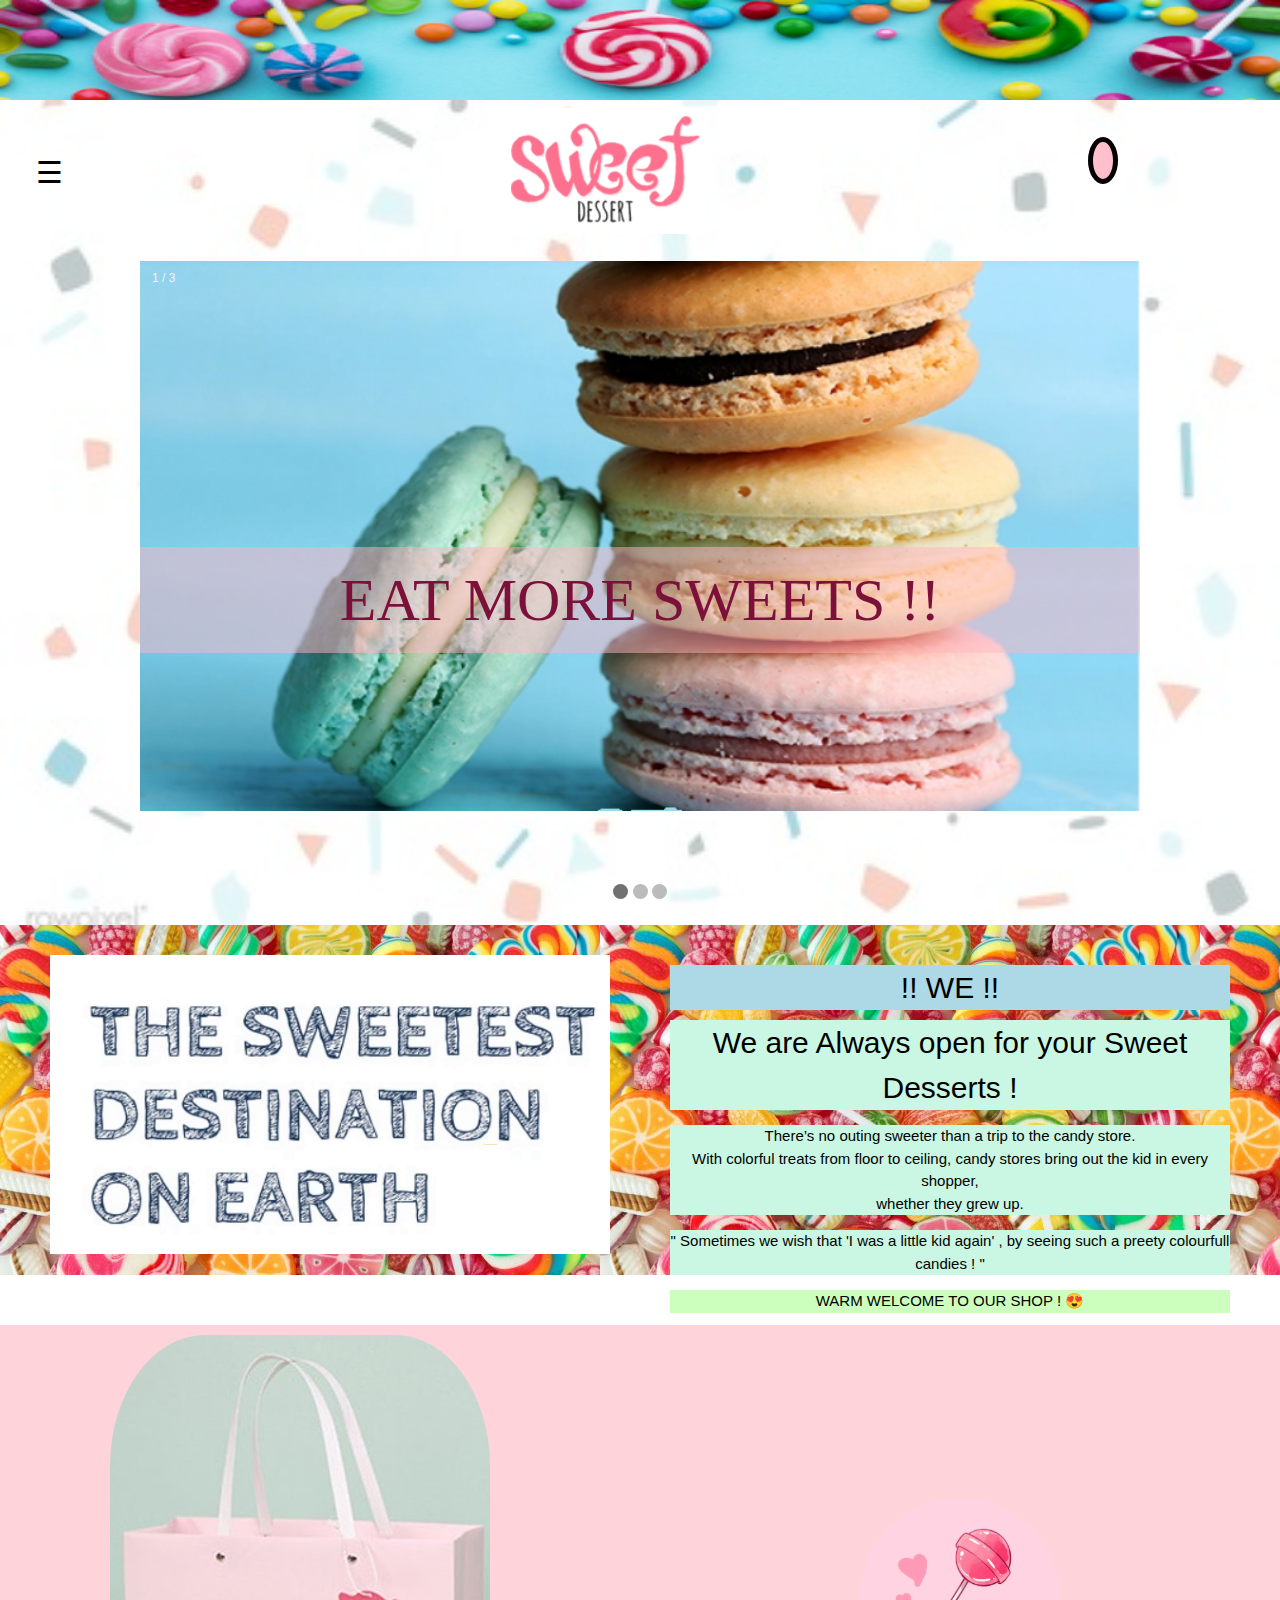
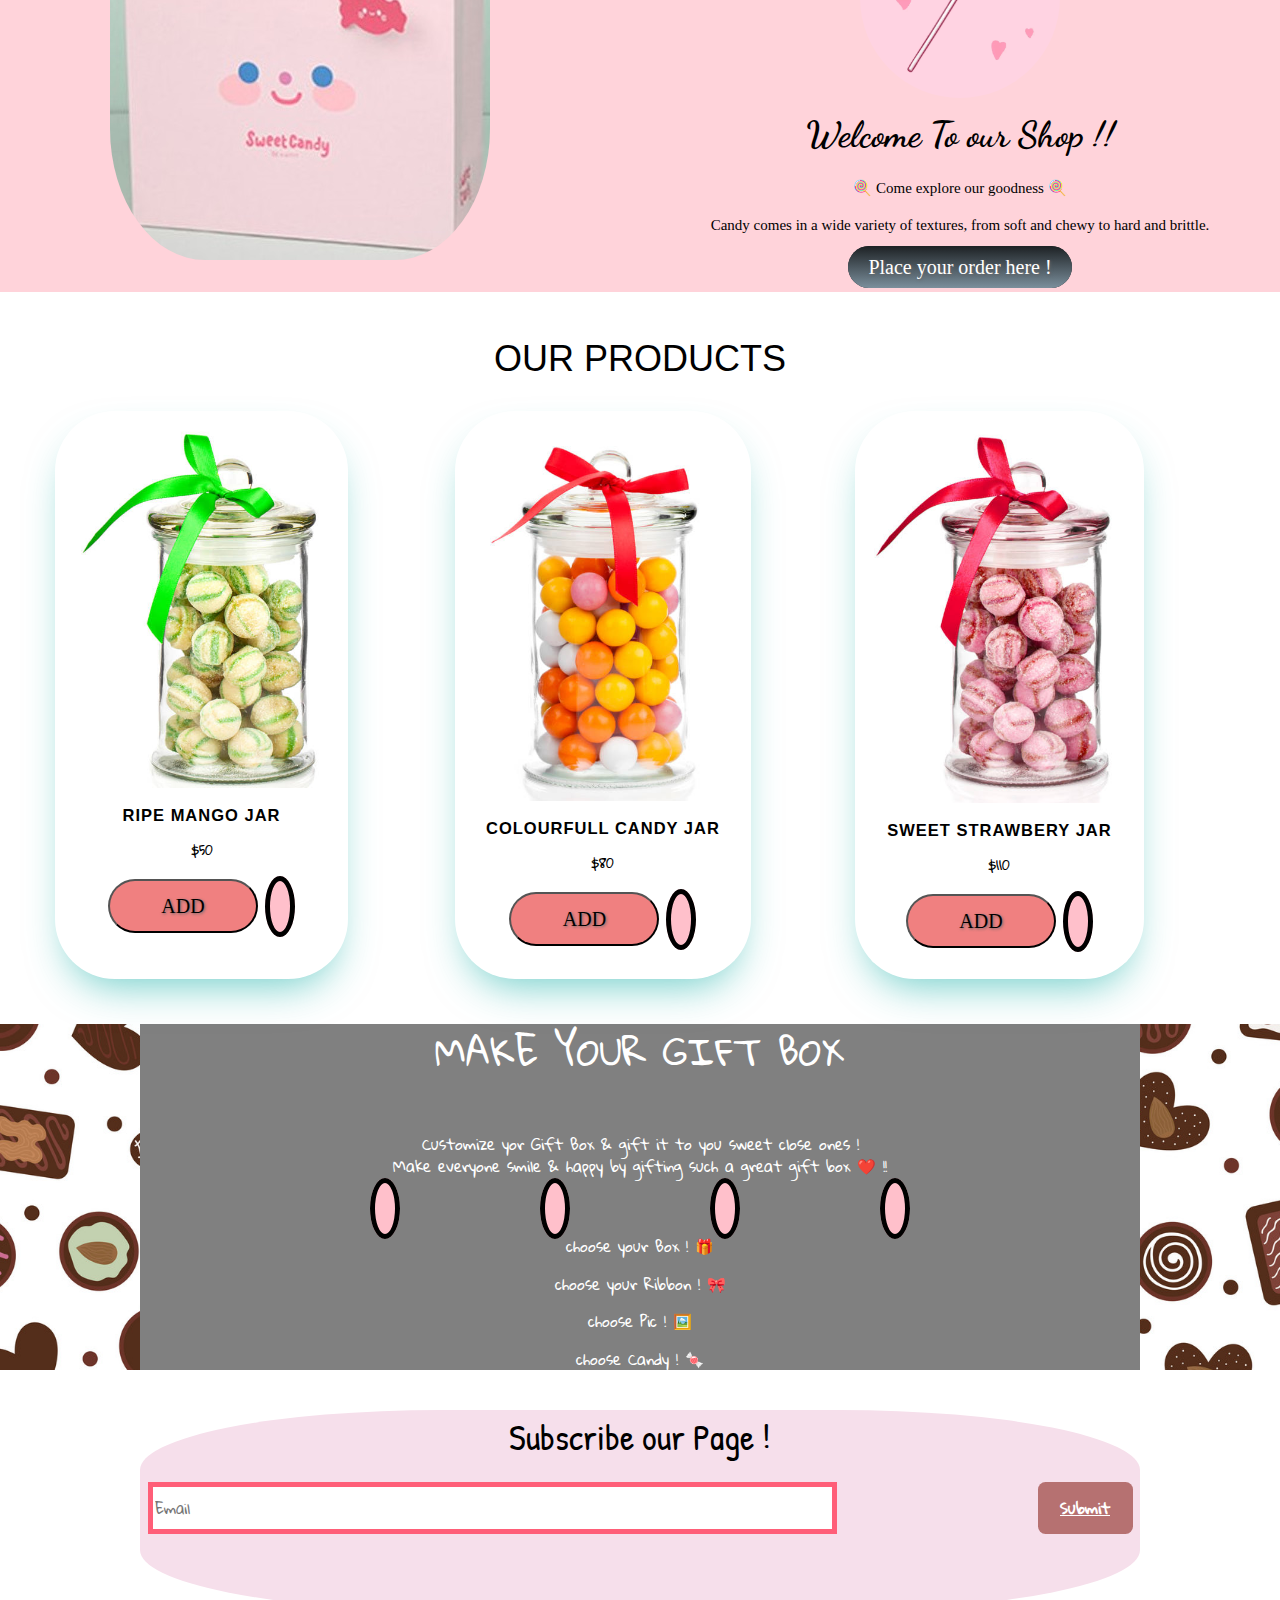
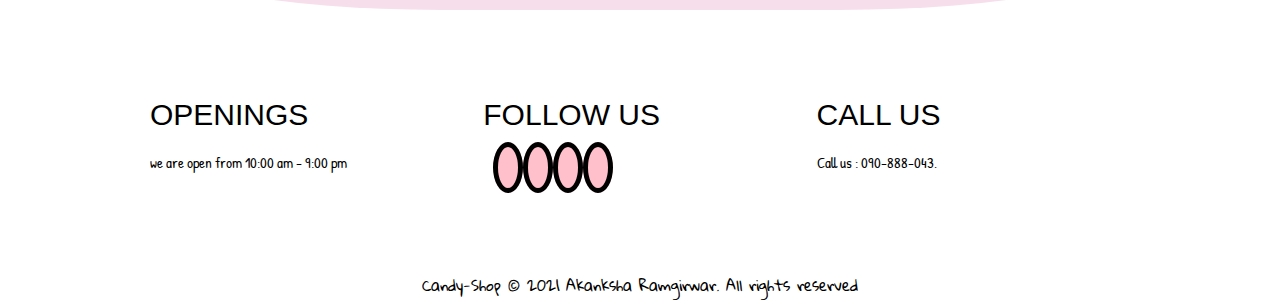
<file: index.html>
<!DOCTYPE html>
<html lang="en" dir="ltr">
  <head>
    <meta charset="utf-8">
    <meta name="viewport" content="width=device-width, initial-scale=1.0">
    <title> Candy Shops</title>

    <link href="home.ico" rel="icon" type="image/x-icon" />

    <link rel="stylesheet" href="styles.css">
    <link rel="stylesheet" href="https://www.w3schools.com/w3css/4/w3.css">

    <link href="https://fonts.googleapis.com/css2?family=Marck+Script&family=Patrick+Hand&display=swap" rel="stylesheet">
    <link href="https://fonts.googleapis.com/css2?family=Dancing+Script:wght@500&family=Gloria+Hallelujah&display=swap" rel="stylesheet">
    <link href="https://fonts.googleapis.com/css2?family=Dancing+Script:wght@500&display=swap" rel="stylesheet">
    <link rel="preconnect" href="https://fonts.gstatic.com">

    <link rel="stylesheet" href="https://pro.fontawesome.com/releases/v5.10.0/css/all.css" integrity="sha384-AYmEC3Yw5cVb3ZcuHtOA93w35dYTsvhLPVnYs9eStHfGJvOvKxVfELGroGkvsg+p" crossorigin="anonymous"/>

    <!-- bootstrap-class -->
    <link rel="stylesheet" href="https://cdn.jsdelivr.net/npm/bootstrap@4.6.0/dist/css/bootstrap.min.css" integrity="sha384-B0vP5xmATw1+K9KRQjQERJvTumQW0nPEzvF6L/Z6nronJ3oUOFUFpCjEUQouq2+l" crossorigin="anonymous">
    <!-- bootstrap-js -->
    <script src="https://code.jquery.com/jquery-3.5.1.slim.min.js" integrity="sha384-DfXdz2htPH0lsSSs5nCTpuj/zy4C+OGpamoFVy38MVBnE+IbbVYUew+OrCXaRkfj" crossorigin="anonymous"></script>
    <script src="https://cdn.jsdelivr.net/npm/popper.js@1.16.1/dist/umd/popper.min.js" integrity="sha384-9/reFTGAW83EW2RDu2S0VKaIzap3H66lZH81PoYlFhbGU+6BZp6G7niu735Sk7lN" crossorigin="anonymous"></script>
    <script src="https://cdn.jsdelivr.net/npm/bootstrap@4.6.0/dist/js/bootstrap.min.js" integrity="sha384-+YQ4JLhjyBLPDQt//I+STsc9iw4uQqACwlvpslubQzn4u2UU2UFM80nGisd026JF" crossorigin="anonymous"></script>

  </head>
  <body>

    <div class="topborder">
      <img src="topborder.png"  alt="">
    </div>
<div class="">
  <div id="mySidenav" class="sidenav">
    <a href="javascript:void(0)" class="closebtn" onclick="closeNav()">&times;</a>
    <a href="#about">About</a>
    <a href="#shop">Shop</a>
    <a href="#products">Products</a>
    <a href="#Customize_gift">Gift Box</a>
    <a href="#contact">Contact</a>
  </div>
  <div class="topnav-right">
  <img src="sweet.png">
  </div>
  <div class="icon">
    <a href="shop.html" style="color:black"><i class="fas fa-shopping-cart fa-2x "></i></a>
  </div>
</div>
  <div id="main">
    <span class="menu" style="font-size:30px;cursor:pointer;padding-left:20px" onclick="openNav()">&#9776;</span>
  </div>

<!-- slide-show -->
<section>
  <div class="slideshow-container">

<div class="mySlides fade">
  <div class="numbertext">1 / 3</div>
  <img src="slide1.png" style="width:100%;height:550px">
  <div class="text" style="color:#7b113a"> EAT MORE SWEETS !!</div>
</div>

<div class="mySlides fade">
  <div class="numbertext">2 / 3</div>
  <img src="slide4.jpg" style="width:100%;height:550px">
  <div class="text" style="color:#cf0000">TASTES TO GOOD !!</div>
</div>

<div class="mySlides fade">
  <div class="numbertext">3 / 3</div>
  <img src="slide3.jpg" style="width:100%">
  <div class="text" style="color:#7b113a">" Sweets With Love !! "</div>
</div>

</div>
<br>

<div style="text-align:center">
  <span class="dot"></span>
  <span class="dot"></span>
  <span class="dot"></span>
</div>
</section>

<section id="about">
  <div class="about us">
<div class="row1">
  <div id="abimage" class="column1">
    <img src="ab1.png" alt="">
  </div>
  <div id="ab" class="column1">
    <h2 style="text-align:center;background-color: #ADD8E6">!! WE !!</h2>
    <h2 style="text-align:center;background-color: #caf7e3">We are Always open for your Sweet Desserts !</h2>
    <p style="text-align:center;background-color: #caf7e3">There’s no outing sweeter than a trip to the candy store. <br>
       With colorful treats from floor to ceiling, candy stores bring out the kid in every shopper, <br>
       whether they grew up.</p>
      <p style="text-align:center;background-color: #caf7e3" >
        " Sometimes we wish that 'I was a little kid again' , by seeing such a preety colourfull candies ! "
      </p>
      <p style="text-align:center;background-color: #ccffbd">WARM WELCOME TO OUR SHOP ! 😍</p>
  </div>
</div>

  </div>

</section>


<!-- shop -->
<section id="shop">
  <div class="container-fluid">
              <div class="box">
                  <div class="box-row">
                      <div class="box-cell box1">
                        <img class="responsive"src="bag1.jpg">
                      </div>
                      <div class="box-cell box2">
                        <img class="responsive" src="candy.gif" alt="">
                        <h1><strong>Welcome To our Shop !!</strong></h1>
                        <p>🍭 Come explore our goodness 🍭</p>
                        <p>Candy comes in a wide variety of textures, from soft and chewy to hard and brittle.</p>
                        <a class="btn" href="shop.html" style="color:white;border-radius:60px">Place your order here !</a>
                      </div>
                  </div>
              </div>
          </div>
</section>

<!-- products -->

<section id="products">
  <div class="main">
    <h1>OUR PRODUCTS</h1>
    <ul class="cards">
      <li class="cards_item">
        <div class="card">
          <div class="card_image"><img src="card1.png"></div>
          <div class="card_content">
            <h2 class="card_title">RIPE MANGO JAR</h2>
            <p class="card_text">$50</p>
            <button  style="border-radius:60px;color:black;background:#F08080;width:150px" class="btn card_btn">ADD</button>&nbsp;<i class="far fa-heart"></i>
          </div>
        </div>
      </li>
      <li class="cards_item">
        <div class="card">
          <div class="card_image"><img src="card2.png"></div>
          <div class="card_content">
            <h2 class="card_title">COLOURFULL CANDY JAR</h2>
            <p class="card_text">$80</p>
            <button style="border-radius:60px;color:black;background:#F08080;width:150px" class="btn card_btn">ADD</button>&nbsp;<i class="far fa-heart"></i>
          </div>
        </div>
      </li>
      <li class="cards_item">
        <div class="card">
          <div class="card_image"><img src="card3.png"></div>
          <div class="card_content">
            <h2 class="card_title">SWEET STRAWBERY JAR</h2>
            <p class="card_text">$110</p>
            <button style="border-radius:60px;color:black;background:#F08080;width:150px" class="btn card_btn">ADD</button>&nbsp;<i class="far fa-heart"></i>
          </div>
        </div>
      </li>
    </ul>
  </div>

</section>

<section id="Customize_gift" class="gift">
  <div class="giftbox">
    <h1 style="color:white">MAKE YOUR GIFT BOX</h1>
    <div class="giftbox1">
      <p>Customize yor Gift Box & gift it to you sweet close ones !<br>
        Make everyone smile & happy by gifting such a great gift box ❤️ !!
      </p>
    </div>
    <div class="i2">
      <i class="fas fa-gifts fa-4x"></i><i class="fas fa-ribbon fa-4x"></i><i class="far fa-images fa-4x"></i><i class="fas fa-candy-cane fa-4x"></i>
      <p style="color:white">choose your Box ! 🎁</p>
      <p style="color:white">choose your Ribbon ! 🎀</p>
      <p style="color:white">choose Pic ! 🖼️</p>
      <p style="color:white">choose Candy ! 🍬</p>
    </div>
  </div>
</section>

<!-- subscribe section -->
<section class="subscribe">
  <h1>Subscribe our Page !</h1>
  <form action="submit">
      <div class="subs__direction">
          <input type="email" placeholder="Email" class="send__input">
          <a href="#" class="button" onClick="messgae()">Submit</a>
          <script>
              function messgae(){
              alert("Thanks for Subscribing !");
          }
          </script>
      </div>
  </form>
  <footer id="contact" class="foot">
    <div class="row">
     <div class="column" style="background-color:white;">
       <h2>OPENINGS</h2>
       <p>we are open from 10:00 am - 9:00 pm</p>
     </div>
     <div class="column" style="background-color:white;">
       <h2>FOLLOW US</h2>
       <p class="i3"><a href="https://www.linkedin.com/in/akanksha-ramgirwar-8084721a0" style="color:black"><i class="fab fa-linkedin"></i></a><i class="fab fa-facebook"></i><i class="fab fa-instagram"></i><i class="fas fa-envelope"></i></p>
     </div>
     <div class="column" style="background-color:white;">
       <h2>CALL US</h2>
       <p>Call us : 090-888-043.</p>
     </div>
     </div>

  </footer>
        <p>&nbsp;&nbsp;&nbsp;&nbsp;</p>
        <p style="text-align:center" class="copy">Candy-Shop &#169; 2021 Akanksha Ramgirwar. All rights reserved</p>

  <script src="index.js" charset="utf-8"></script>

  </body>
  </html>


  </body>
</html>
</file>
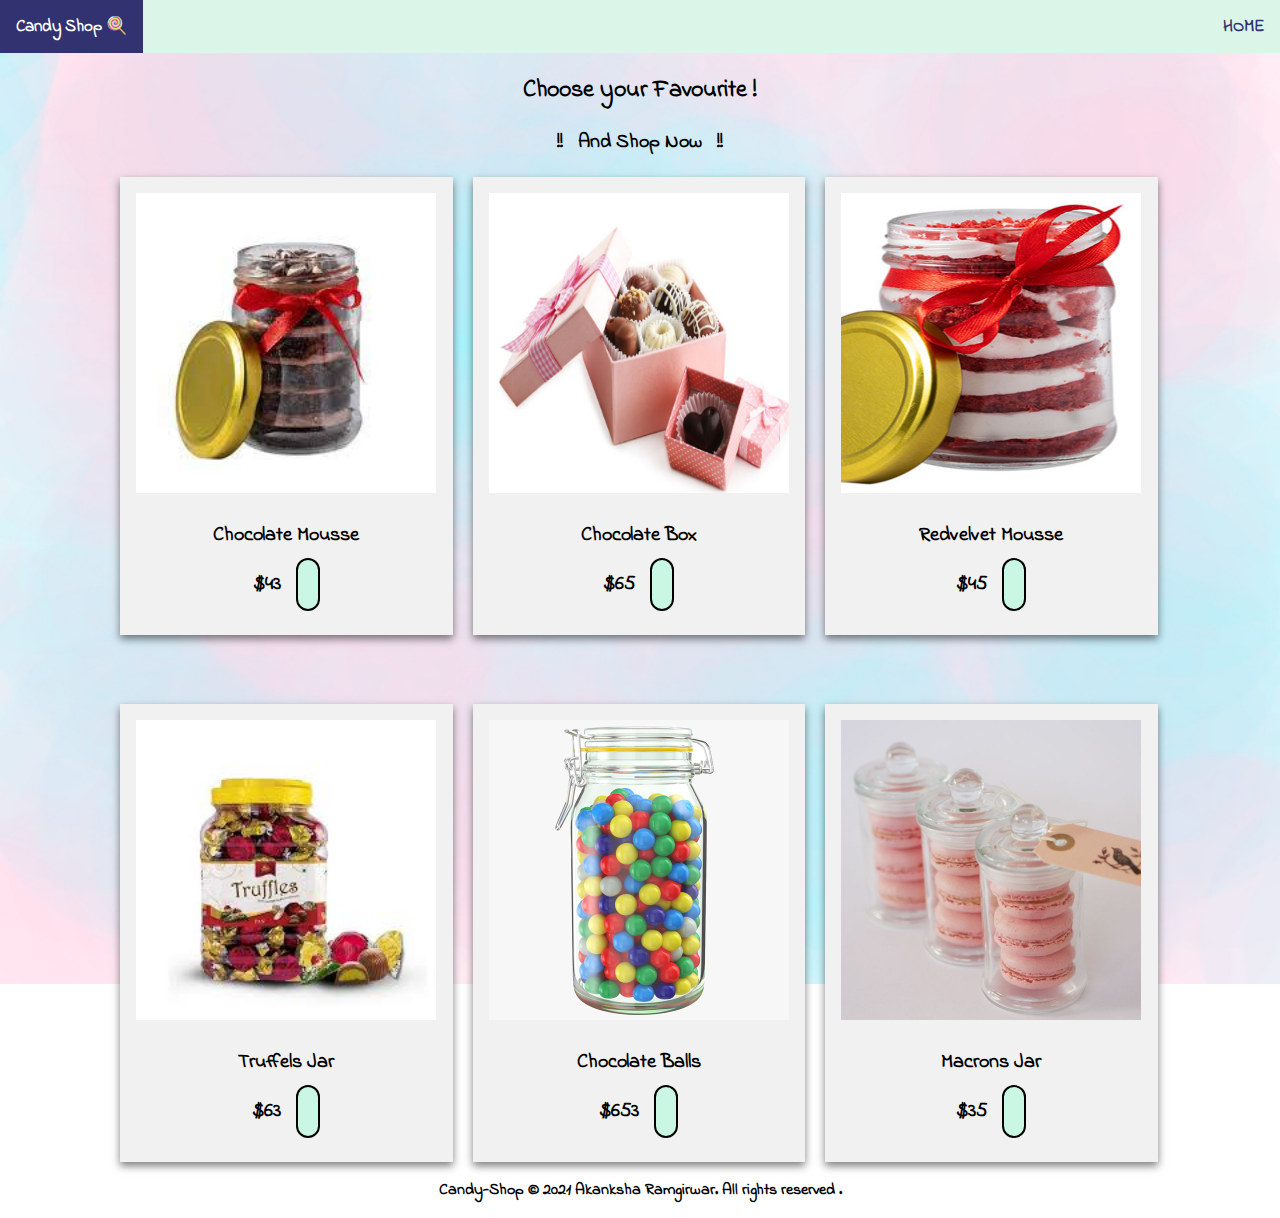
<file: shop.html>
<!DOCTYPE html>
<html lang="en" dir="ltr">
  <head>
    <meta charset="utf-8">
    <meta name="viewport" content="width=device-width, initial-scale=1">
    <title> SHOP PAGE</title>
    <link href="shop.ico" rel="icon" type="image/x-icon" />
    <link rel="stylesheet" href="shopstyle.css">

    <link rel="preconnect" href="https://fonts.gstatic.com">
<link href="https://fonts.googleapis.com/css2?family=Indie+Flower&display=swap" rel="stylesheet">
    <link rel="stylesheet" href="https://pro.fontawesome.com/releases/v5.10.0/css/all.css" integrity="sha384-AYmEC3Yw5cVb3ZcuHtOA93w35dYTsvhLPVnYs9eStHfGJvOvKxVfELGroGkvsg+p" crossorigin="anonymous"/>
  </head>

  <body>
    <div class="topnav">
      <a class="active">Candy Shop 🍭 </a>
    <div class="topnav-right">
      <a href="index.html">HOME</a>
    </div>
  </div>

  <section class="grid">
    <h2 style="text-align:center">Choose your Favourite !</h2>
<p style="text-align:center">!!&nbsp&nbsp  And Shop Now &nbsp;&nbsp!!</p>

<div class="row">
  <div class="column">
    <div class="card">
      <img src="s2.jpg" alt="image">
      <p>Chocolate Mousse</p>
      <p>$43&nbsp;&nbsp;&nbsp;<i class="fas fa-plus"></i></p>
    </div>
  </div>

  <div class="column">
    <div class="card">
      <img src="s1.png" alt="image">
      <p>Chocolate Box</p>
      <p>$65&nbsp;&nbsp;&nbsp;<i class="fas fa-plus"></i></p>
    </div>
  </div>

  <div class="column">
    <div class="card">
      <img src="s3.png" alt="image">
      <p>Redvelvet Mousse</p>
      <p>$45&nbsp;&nbsp;&nbsp;<i class="fas fa-plus"></i></p>
    </div>
  </div>
  </section>

  <section class="grid">
    <p>&nbsp;&nbsp;&nbsp;&nbsp;</p>
  <div class="row">
  <div class="column">
    <div class="card">
      <img src="s4.jpg" alt="image">
      <p>Truffels Jar</p>
      <p>$63&nbsp;&nbsp;&nbsp;<i class="fas fa-plus"></i></p>
    </div>
  </div>

  <div class="column">
    <div class="card">
      <img src="s5.jpg" alt="image">
      <p>Chocolate Balls</p>
      <p>$653&nbsp;&nbsp;&nbsp;<i class="fas fa-plus"></i></p>
    </div>
  </div>

  <div class="column">
    <div class="card">
      <img src="s6.jpg" alt="image">
      <p>Macrons Jar</p>
      <p>$35&nbsp;&nbsp;&nbsp;<i class="fas fa-plus"></i></p>
    </div>
  </div>

  </section>
<p style="text-align:center" class="copy">Candy-Shop &#169; 2021 Akanksha Ramgirwar. All rights reserved .</p>


  </body>
</html>
</file>
<file: styles.css>
body {
  font-family: "Lato", sans-serif;
  background-image: url("bg.jpg");
  background-repeat: no-repeat;
  background-attachment: fixed;
  background-size: cover;
}


.sidenav {
  height: 100%;
  width: 0;
  position: fixed;
  z-index: 1;
  top: 0;
  left: 0;
  background-color: rgba(62,176,247,0.5);
  overflow-x: hidden;
  transition: 0.5s;
  padding-top: 60px;
}

.sidenav a {
  padding: 8px 8px 8px 32px;
  text-decoration: none;
  font-size: 25px;
  color: #150e56;
  display: block;
  transition: 0.3s;
}

.sidenav a:hover {
  color: #ff8882;
}

.sidenav .closebtn {
  position: absolute;
  top: 0;
  right: 25px;
  font-size: 36px;
  margin-left: 50px;
}

#main {
  transition: margin-left .5s;
  padding: 16px;
}

@media screen and (max-height: 450px) {
  .sidenav {padding-top: 15px;}
  .sidenav a {font-size: 18px;}
}
.menu{
  font-family: 'Original Surfer', cursive;
}

.topborder img{
  height: 100px;
  width: 100%;
}

.topnav-right {
  text-align: center;
  float: right;
  width:105%;
  height:50px;
  padding-right: 5px;
}

.topnav-right img{
  width: 200px;
  margin-top: 8px;
}

.icon{
  float:right;
  width:15%;
  height:30px;
}
i {
  background-color: pink;
  border-radius: 50%;
  border: 5px solid black;
  padding: 10px;
  cursor: pointer;
}

/* slideshow */

.white{
  width:50px;
}

* {box-sizing: border-box;}
.mySlides {display: none;}
img {vertical-align: middle;}

/* Slideshow container */
.slideshow-container {
  max-width: 1000px;
  position: relative;
  margin: auto;
  max-height: 400px;
  margin-top: 50px;
}

/* Caption text */
.text {
  font-size: 60px;
  padding: 8px 12px;
  position: absolute;
  bottom: 8px;
  width: 100%;
  text-align: center;
  font-family: 'Indie Flower', cursive;
  background-color: rgba(255,182,193,0.5);
}

/* Number text (1/3 etc) */
.numbertext {
  color: #f2f2f2;
  font-size: 12px;
  padding: 8px 12px;
  position: absolute;
  top: 0;
}

/* The dots/bullets/indicators */
.dot {
  height: 15px;
  width: 15px;
  margin-top: 200px;
  background-color: #bbb;
  border-radius: 50%;
  display: inline-block;
  transition: background-color 0.10s ease;
}

.active {
  background-color: #717171;
}

/* Fading animation */
.fade {
  -webkit-animation-name:fade;
  -webkit-animation-duration: 1.8s;
  animation-name:fade;
  animation-duration: 1.8s;
}

@-webkit-keyframes fade {
  from {opacity: .4}
  to {opacity: 1}
}

@keyframes fade {
  from {opacity: .4}
  to {opacity: 1}
}

/* On smaller screens, decrease text size */
@media only screen and (max-width: 300px) {
  .text {font-size: 11px}
}

/* shop */
@media screen and (max-width:360px){
  .responsive {
    max-width: 100%;
    height: auto;
    margin-left: 100px;
    padding-left: 30px;
  }
}

/* about */
/* Create two equal columns that floats next to each other */
.column1 {
  float: left;
  width: 50%;
  padding: 30px;
  height: 300px; /* Should be removed. Only for demonstration */
}

#about{
  background-image: url(aboutbg.jpg);
  height: 350px;
  padding-bottom: 30px;
  margin-bottom: 50px;
}
.row1{
  margin-top: 20px;
  margin-left: 20px;
  margin-right: 20px;
  padding-bottom: 40px;
}
#about h2 p{
  font-family: 'Varela Round', sans-serif;
}

/* Clear floats after the columns */
.row1:after {
  content: "";
  display: table;
  clear: both;
}

/* Responsive layout - makes the two columns stack on top of each other instead of next to each other */
@media screen and (max-width: 650px) {
  .column1 {
    width: 100%;
    height: 100px;
  }
  #ab{
    font-size: 8px;
  }
  #abimage{
      height: 100px;
      width: 230px;
  }
}


.box-cell.box1 img{
  margin-left: 100px;
  border-radius: 25%;
}

.box-cell.box2 img{
  height: 200px;
  width: 200px;
  border-radius: 50%
}

.container-fluid .box {
    width:100%;
    display:table;
    background-color: rgba(255,192,203,0.7);
    }
.container-fluid .box .box-row {
    display:table-row;
    }
.container-fluid .box .box-cell {
    display:table-cell;
    width:50%;
    padding:10px;
    }
.container-fluid .box .box-cell.box1 {
    text-align:justify;
    padding-right:100px;
  }
 .container-fluid .box .box-cell.box2 {
  text-align:center;
  width:50%;
  }

.box-cell.box2 h1{
  font-family: 'Dancing Script', cursive;
}

.box-cell.box2 p{
  font-family: 'Nanum Pen Script', cursive;
}
  .btn {
    background: #1d2124;
    background-image: -webkit-linear-gradient(top, #1d2124, #7b8f9c);
    background-image: -moz-linear-gradient(top, #1d2124, #7b8f9c);
    background-image: -ms-linear-gradient(top, #1d2124, #7b8f9c);
    background-image: -o-linear-gradient(top, #1d2124, #7b8f9c);
    background-image: linear-gradient(to bottom, #1d2124, #7b8f9c);
    -webkit-border-radius: 60;
    -moz-border-radius: 60;
    border-radius: 60px;
    font-family: Arial;
    color: #ffffff;
    font-size: 20px;
    padding: 10px 20px 10px 20px;
    text-decoration: none;
  }

  .btn:hover {
    background: #ec3cfc;
    background-image: -webkit-linear-gradient(top, #ec3cfc, #3498db);
    background-image: -moz-linear-gradient(top, #ec3cfc, #3498db);
    background-image: -ms-linear-gradient(top, #ec3cfc, #3498db);
    background-image: -o-linear-gradient(top, #ec3cfc, #3498db);
    background-image: linear-gradient(to bottom, #ec3cfc, #3498db);
    text-decoration: none;
  }



/* Style the counter cards */
.card {
  box-shadow: 0 4px 8px 0 rgba(0, 0, 0, 0.2);
  padding: 16px;
  text-align: center;
  background-color: #f1f1f1;
}



/* Design */
*,
*::before,
*::after {
  box-sizing: border-box;
}




.main{
  max-width: 1200px;
  margin: 0 auto;
  font-family: 'Gloria Hallelujah', cursive;
  padding-top: 30px;
}

h1 {
    font-size: 24px;
    font-weight: 400;
    text-align: center;
}

img {
  height: auto;
  max-width: 100%;
  vertical-align: middle;
}

.btn {
  -webkit-border-radius: 60;
  -moz-border-radius: 60;
  border-radius: 60px;
  text-shadow: 1px 1px 3px #666666;
  font-family: Georgia;
  color: #e8dae8;
  font-size: 20px;
  background-color: : black;
  padding: 10px 20px 10px 20px;
  text-decoration: none;
}

.btn:hover {
  background: #a10f6b;
  text-decoration: none;
}

.cards {
  display: flex;
  flex-wrap: wrap;
  list-style: none;
  margin: 0;
  padding: 0;
}

.cards_item {
  display: flex;
  padding: 1rem;
}

@media (min-width: 40rem) {
  .cards_item {
    width: 50%;
  }
}

@media (min-width: 56rem) {
  .cards_item {
    width: 33.3333%;
  }
}

.card:hover{
     transform: scale(1.05);
  box-shadow: 0 10px 20px rgba(0,0,0,.12), 0 4px 8px rgba(0,0,0,.06);
}

.card {
  background-color: white;
  border-radius: 60px;
  box-shadow: 0 20px 40px -14px rgba(32,178,170,0.65);
  display: flex;
  flex-direction: column;
  overflow: hidden;
}

.card_content {
  padding: 1rem;
  background: white;
}

.card_title {
  color: black;
  font-size: 1.1rem;
  font-weight: 700;
  letter-spacing: 1px;
  text-transform: capitalize;
  margin: 0px;
}

.card_text {
  color: black;
  font-size: 0.875rem;
  line-height: 1.5;
  margin-bottom: 1.25rem;
  font-weight: 400;
}


/* gift box */
.giftbox1{
  background-color: grey;
  padding-top: 30px;
  margin-top: 60px;
  max-width: 1000px;
  margin: 0 auto;
  color: white;
  font-family: 'Gloria Hallelujah', cursive;
}
.giftbox{
  margin-top: 20px;
  background-color: grey;
  max-width: 1000px;
  margin: 0 auto;
  text-align: center;
  font-size: 15px;
  font-family: 'Gloria Hallelujah', cursive;
}
.giftbox:hover{
     transform: scale(1.05);
  box-shadow: 0 10px 20px rgba(0,0,0,.12), 0 4px 8px rgba(0,0,0,.06);
}
.giftbox h1{
    font-family: 'Gloria Hallelujah', cursive;
}

.gift{
  margin-top: 30px;
  background-image: url("bg1.png");
}
.i2 i{
  margin: 70px;
  padding: 10px;
}
.i2{
  padding-top: 5px;
  margin-top: 0px;
}

/* subscribe */
.subs__direction{
    display: flex;
    justify-content: space-between;
    background-color: #f6dfeb;
    padding: .5rem;
    border-radius: .5rem;
}

.subscribe{
  max-width: 1000px;
  margin: 0 auto;
  background-color: #f6dfeb;
  height: 200px;
  border-radius: 30%;
  margin-top: 40px;
  font-family: 'Gloria Hallelujah', cursive
}
.subscribe h1{
  font-family: 'Patrick Hand', cursive;
}
.send__input{
    width: 70%;
    outline: none;
    border: 5px solid #ff5e78;
    font-size: .938rem;
    font-family: 'Gloria Hallelujah', cursive;
}

.button{
    display: inline-block;
    background-color: #b67171;
    color: #fff;
    padding: 1rem 1.5rem;
    border-radius: .5rem;
    font-weight: 600;
    transition: .3s;
}
    .button:hover{
        background-color: #e4fbff;
    }

    .button-link{
        background: none;
        padding: 0;
        color: #DA2535;
    }
    .button-link:hover{
        background-color: transparent;
        color: #C42130;
    }

/* footer */
.row h2 p {
  text-align: justify;
  font-family: 'Patrick Hand', cursive;
}

.row{
  margin-top: 80px;
}

.i3{
  padding-top: 5px;
  margin-top: 0px;
  padding: 10px;
}


/* Create three equal columns that floats next to each other */
.column {
  float: left;
  width: 33.33%;
  padding: 10px;
  height: 150px;
  font-family: 'Patrick Hand', cursive;
  margin-top: 50px;/* Should be removed. Only for demonstration */
}

/* Clear floats after the columns */
.row:after {
  content: "";
  display: table;
  clear: both;
}

@media screen and (max-width: 650px) {
  .i3 {
    font-size: 5px;
  }

  @media screen and (max-width: 600px) {
    div.column {
      font-size: 10px;
      margin-left: 15px;
      height: 50px;
    }
    div.column h2 {
      font-size: 15px;
    }
  }
</file>
<file: shopstyle.css>
.topnav {
  overflow: hidden;
  background-color: #dbf6e9;
}

.topnav a {
  float: left;
  color: #31326f;
  text-align: center;
  padding: 14px 16px;
  text-decoration: none;
  font-size: 17px;
}

.topnav a:hover {
  background-color: #f39189;
  color: black;
}

.topnav-right {
  float: right;
}
.topnav a.active {
  background-color: #31326f;
  color: white;
}
body {
  font-family: "Lato", sans-serif;
  background-image: url("shopbg.jpg");
  background-repeat: no-repeat;
  background-attachment: fixed;
  background-size: cover;
  margin: 0;
 font-family: 'Indie Flower', cursive;
 font-weight: 1000;
}

/* grid */
* {
  box-sizing: border-box;
}

/* Float four columns side by side */
.column {
  float: left;
  width: 30%;
  padding: 0 10px;
}

/* Remove extra left and right margins, due to padding */
.row {
  margin: 0 -5px;
  margin-left: 110px;
}

/* Clear floats after the columns */
.row:after {
  content: "";
  display: table;
  clear: both;
}

/* Responsive columns */
@media screen and (max-width: 600px) {
  .column {
    width: 100%;
    display: block;
    margin-bottom: 20px;
  }
}

/* Style the counter cards */
.card {
  box-shadow: 0 4px 8px 0 rgba(0, 0, 0, 0.5);
  padding: 16px;
  text-align: center;
  background-color: #f1f1f1;
}

.column img{
  width: 300px;
  height: 300px;
}

.grid h1 h2 p{
  font-family: 'Indie Flower', cursive;
}

.grid p{
    font-size: 20px;
}

.grid i{
  border-radius: 60px;
  background-color: #caf7e3;
  border: 2px solid black;
  padding: 10px;
  cursor: pointer;
}
/* button */

.btn {
  background: #34d3d9;
  background-image: -webkit-linear-gradient(top, #34d3d9, #2980b9);
  background-image: -moz-linear-gradient(top, #34d3d9, #2980b9);
  background-image: -ms-linear-gradient(top, #34d3d9, #2980b9);
  background-image: -o-linear-gradient(top, #34d3d9, #2980b9);
  background-image: linear-gradient(to bottom, #34d3d9, #2980b9);
  -webkit-border-radius: 24;
  -moz-border-radius: 24;
  border-radius: 24px;
  font-family: Georgia;
  color: #fffaff;
  font-size: 20px;
  padding: 10px 20px 10px 20px;
  text-decoration: none;
}

.btn:hover {
  background: #1484c9;
  text-decoration: none;
}

@media screen and (max-width: 650px) {
  .column img {
    width: 200px;
  }
  .card{
    margin-right: 10px;
  }
</file>
